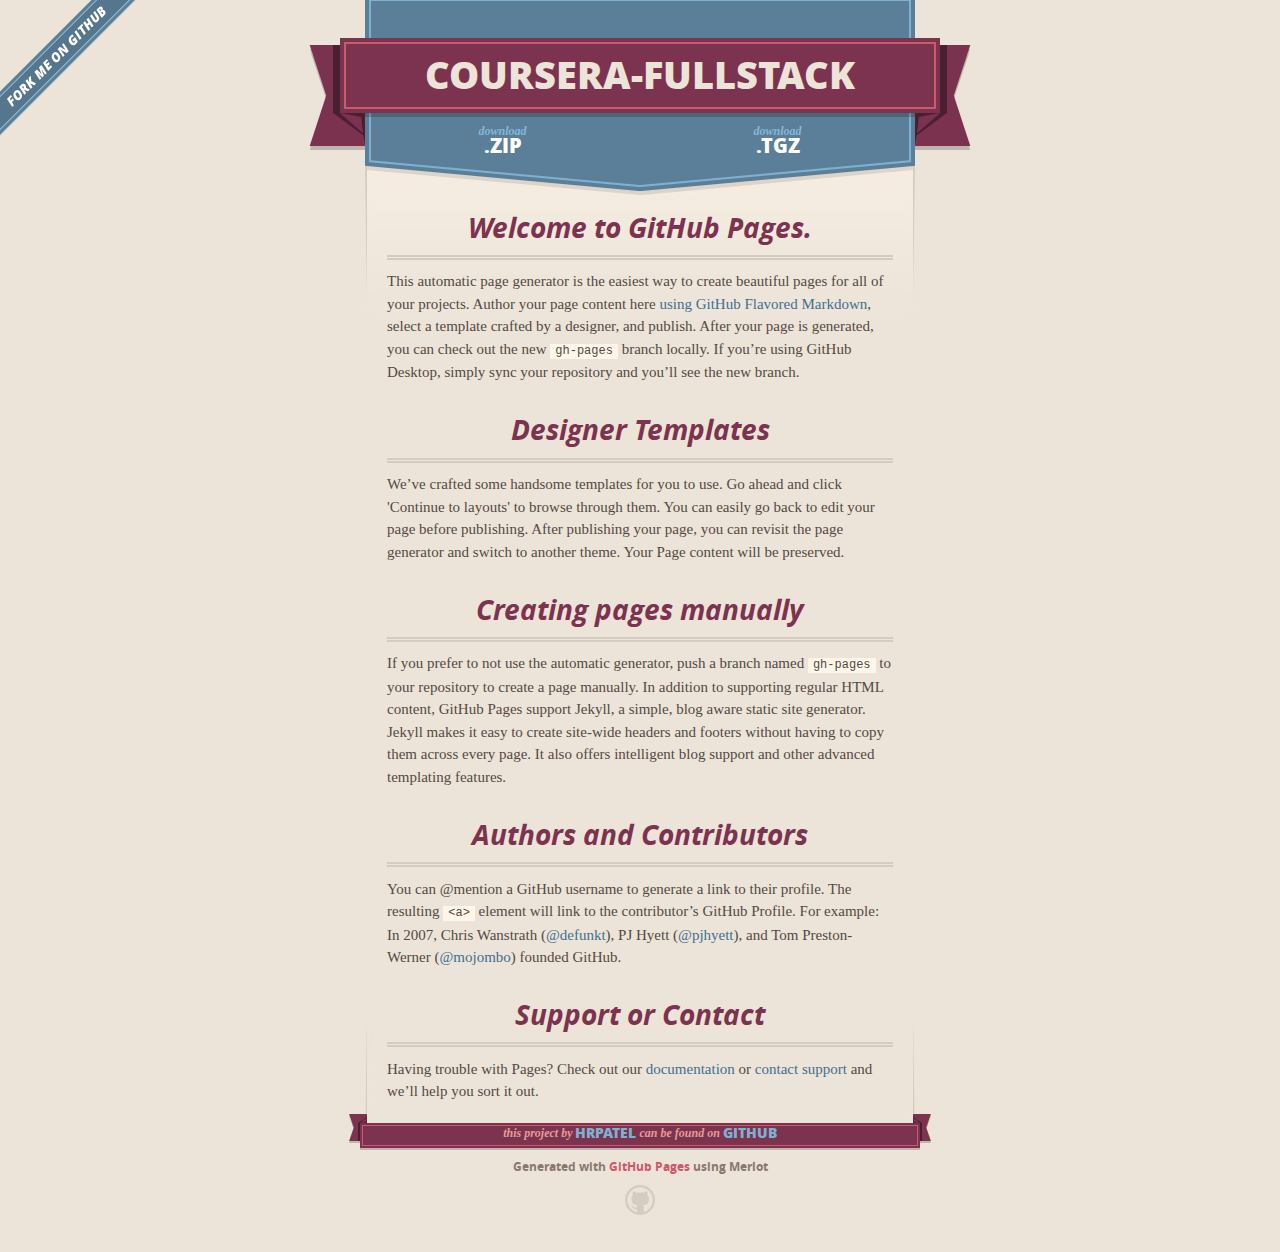
<file: index.html>
<!DOCTYPE html>
<html>
  <head>
    <meta charset='utf-8'>
    <meta http-equiv="X-UA-Compatible" content="chrome=1">
    <meta name="viewport" content="width=640">

    <link rel="stylesheet" href="stylesheets/core.css" media="screen">
    <link rel="stylesheet" href="stylesheets/mobile.css" media="handheld, only screen and (max-device-width:640px)">
    <link rel="stylesheet" href="stylesheets/github-light.css">

    <script type="text/javascript" src="javascripts/modernizr.js"></script>
    <script type="text/javascript" src="https://ajax.googleapis.com/ajax/libs/jquery/1.7.1/jquery.min.js"></script>
    <script type="text/javascript" src="javascripts/headsmart.min.js"></script>
    <script type="text/javascript">
      $(document).ready(function () {
        $('#main_content').headsmart()
      })
    </script>
    <title>Coursera-fullstack by hrpatel</title>
  </head>

  <body>
    <a id="forkme_banner" href="https://github.com/hrpatel/coursera-fullstack">View on GitHub</a>
    <div class="shell">

      <header>
        <span class="ribbon-outer">
          <span class="ribbon-inner">
            <h1>Coursera-fullstack</h1>
            <h2></h2>
          </span>
          <span class="left-tail"></span>
          <span class="right-tail"></span>
        </span>
      </header>

      <section id="downloads">
        <span class="inner">
          <a href="https://github.com/hrpatel/coursera-fullstack/zipball/master" class="zip"><em>download</em> .ZIP</a><a href="https://github.com/hrpatel/coursera-fullstack/tarball/master" class="tgz"><em>download</em> .TGZ</a>
        </span>
      </section>


      <span class="banner-fix"></span>


      <section id="main_content">
        <h3>
<a id="welcome-to-github-pages" class="anchor" href="#welcome-to-github-pages" aria-hidden="true"><span aria-hidden="true" class="octicon octicon-link"></span></a>Welcome to GitHub Pages.</h3>

<p>This automatic page generator is the easiest way to create beautiful pages for all of your projects. Author your page content here <a href="https://guides.github.com/features/mastering-markdown/">using GitHub Flavored Markdown</a>, select a template crafted by a designer, and publish. After your page is generated, you can check out the new <code>gh-pages</code> branch locally. If you’re using GitHub Desktop, simply sync your repository and you’ll see the new branch.</p>

<h3>
<a id="designer-templates" class="anchor" href="#designer-templates" aria-hidden="true"><span aria-hidden="true" class="octicon octicon-link"></span></a>Designer Templates</h3>

<p>We’ve crafted some handsome templates for you to use. Go ahead and click 'Continue to layouts' to browse through them. You can easily go back to edit your page before publishing. After publishing your page, you can revisit the page generator and switch to another theme. Your Page content will be preserved.</p>

<h3>
<a id="creating-pages-manually" class="anchor" href="#creating-pages-manually" aria-hidden="true"><span aria-hidden="true" class="octicon octicon-link"></span></a>Creating pages manually</h3>

<p>If you prefer to not use the automatic generator, push a branch named <code>gh-pages</code> to your repository to create a page manually. In addition to supporting regular HTML content, GitHub Pages support Jekyll, a simple, blog aware static site generator. Jekyll makes it easy to create site-wide headers and footers without having to copy them across every page. It also offers intelligent blog support and other advanced templating features.</p>

<h3>
<a id="authors-and-contributors" class="anchor" href="#authors-and-contributors" aria-hidden="true"><span aria-hidden="true" class="octicon octicon-link"></span></a>Authors and Contributors</h3>

<p>You can @mention a GitHub username to generate a link to their profile. The resulting <code>&lt;a&gt;</code> element will link to the contributor’s GitHub Profile. For example: In 2007, Chris Wanstrath (<a href="https://github.com/defunkt" class="user-mention">@defunkt</a>), PJ Hyett (<a href="https://github.com/pjhyett" class="user-mention">@pjhyett</a>), and Tom Preston-Werner (<a href="https://github.com/mojombo" class="user-mention">@mojombo</a>) founded GitHub.</p>

<h3>
<a id="support-or-contact" class="anchor" href="#support-or-contact" aria-hidden="true"><span aria-hidden="true" class="octicon octicon-link"></span></a>Support or Contact</h3>

<p>Having trouble with Pages? Check out our <a href="https://help.github.com/pages">documentation</a> or <a href="https://github.com/contact">contact support</a> and we’ll help you sort it out.</p>
      </section>

      <footer>
        <span class="ribbon-outer">
          <span class="ribbon-inner">
            <p>this project by <a href="https://github.com/hrpatel">hrpatel</a> can be found on <a href="https://github.com/hrpatel/coursera-fullstack">GitHub</a></p>
          </span>
          <span class="left-tail"></span>
          <span class="right-tail"></span>
        </span>
        <p>Generated with <a href="https://pages.github.com">GitHub Pages</a> using Merlot</p>
        <span class="octocat"></span>
      </footer>

    </div>

    
  </body>
</html>
</file>
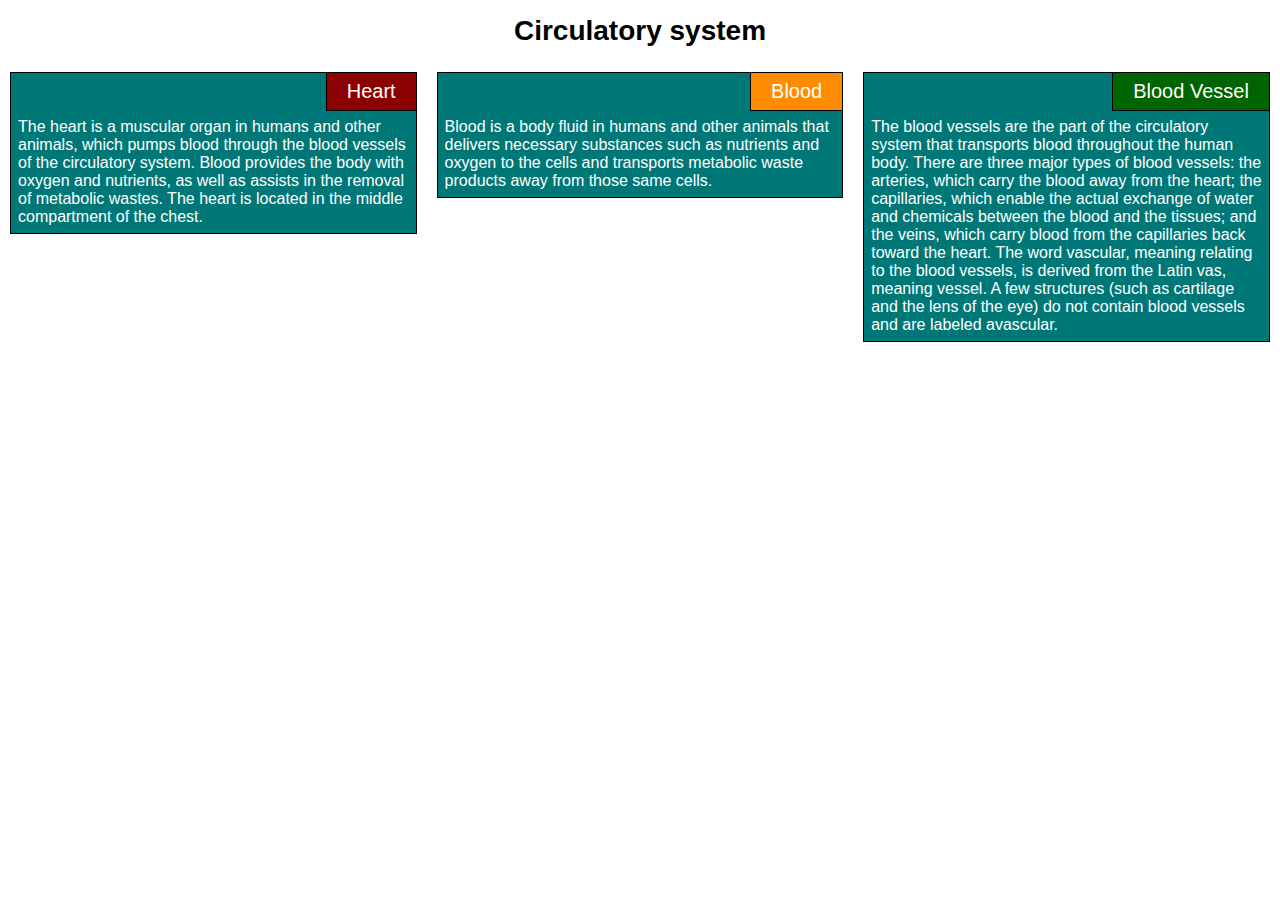
<file: course4/module2-solution/index.html>
<!DOCTYPE html>
<html>
<head>
  <meta charset="utf-8">
  <meta name="viewport" content="width=device-width, initial-scale=1">
  <title>Circulatory system</title>
  <link rel="stylesheet" href="css/styles.css">
</head>
<body>
<h1>Circulatory system</h1>

<div class="row">
  <section class="col-lg-4 col-md-6 col-sm-12">
    <div class="container">
      <p class="title heart">Heart</p>
      <p class="description">The heart is a muscular organ in humans and other animals, which pumps blood through the
        blood vessels of the circulatory system. Blood provides the body with oxygen and nutrients, as well as assists in
        the removal of metabolic wastes. The heart is located in the middle compartment of the chest.</p>
    </div>
  </section>

  <section class="col-lg-4 col-md-6 col-sm-12">
    <div class="container">
      <p class="title blood">Blood</p>
      <p class="description">Blood is a body fluid in humans and other animals that delivers necessary substances such as
        nutrients and oxygen to the cells and transports metabolic waste products away from those same cells.</p>
    </div>
  </section>

  <section class="col-lg-4 col-md-12 col-sm-12">
    <div class="container">
      <p class="title vessel">Blood Vessel</p>
      <p class="description"> The blood vessels are the part of the circulatory system that transports blood throughout
        the human body. There are three major types of blood vessels: the arteries, which carry the blood away from the
        heart; the capillaries, which enable the actual exchange of water and chemicals between the blood and the tissues;
        and the veins, which carry blood from the capillaries back toward the heart. The word vascular, meaning relating
        to the blood vessels, is derived from the Latin vas, meaning vessel. A few structures (such as cartilage and the
        lens of the eye) do not contain blood vessels and are labeled avascular.
      </p>
    </div>
  </section>
</div>

</body>
</html>
</file>
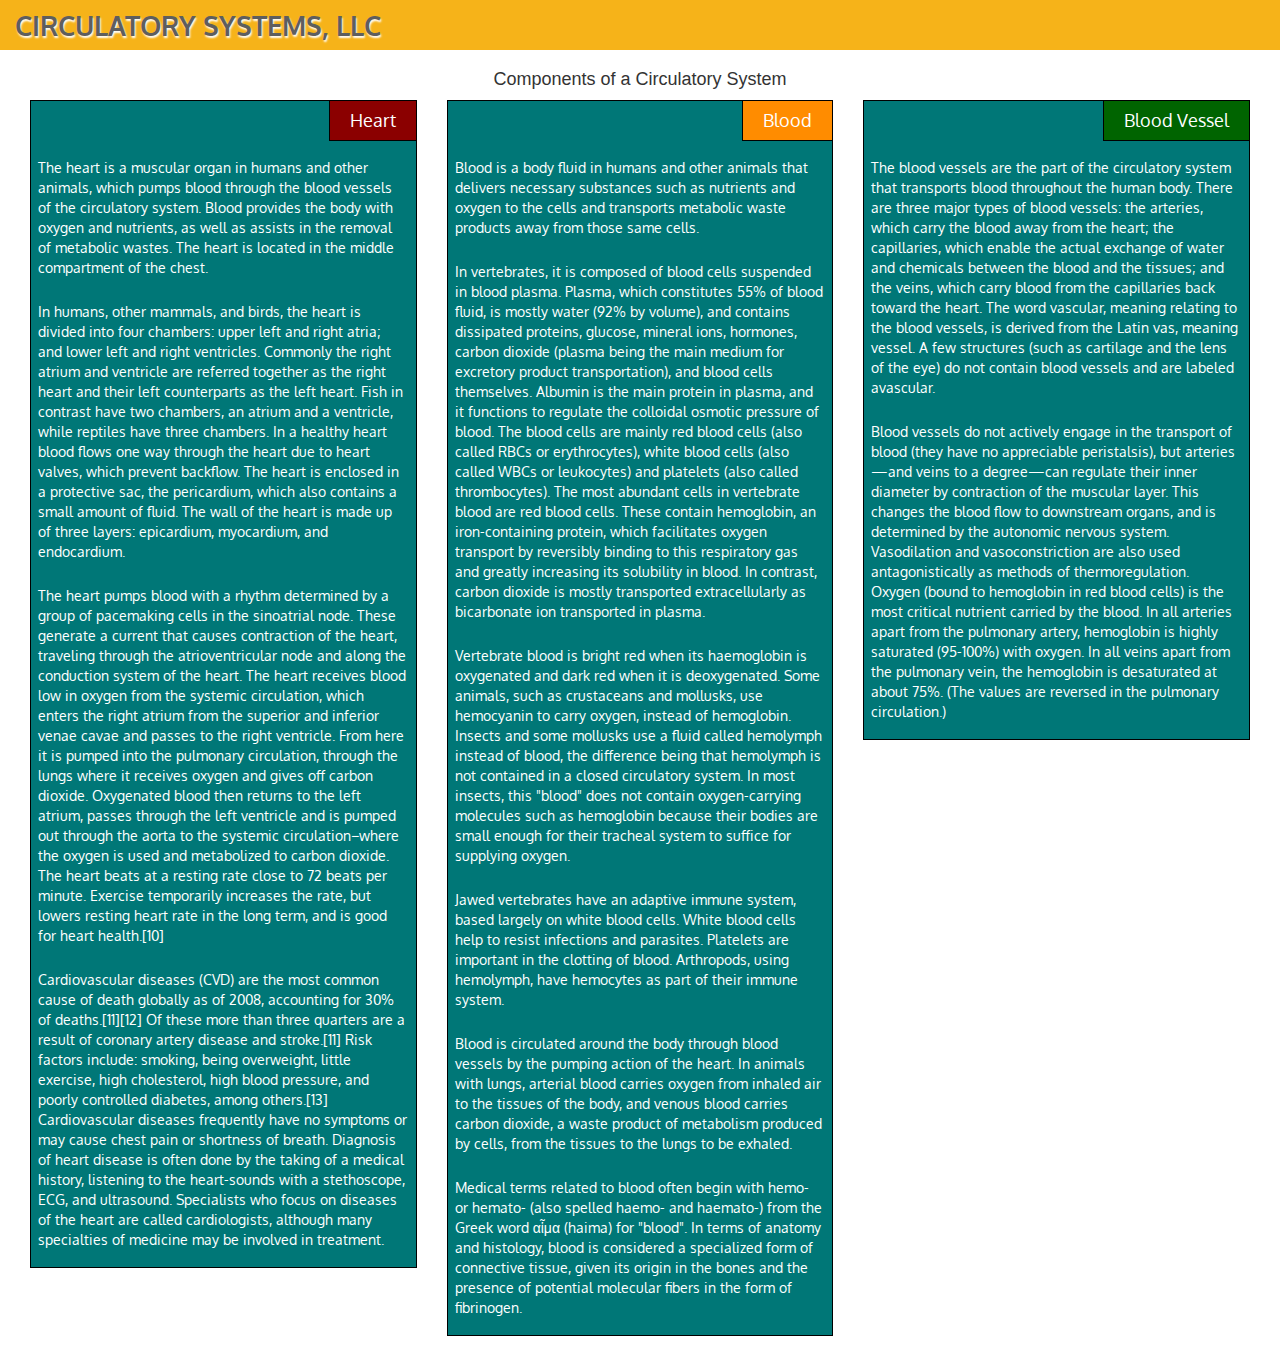
<file: course4/module3-solution/index.html>
<!DOCTYPE html>
<html>
<head>
  <meta charset="utf-8">
  <meta name="viewport" content="width=device-width, initial-scale=1">
  <title>Circulatory system</title>
  <link rel="stylesheet" href="css/bootstrap.min.css">
  <link rel="stylesheet" href="css/styles.css">
  <link href='https://fonts.googleapis.com/css?family=Oxygen:400,300,700' rel='stylesheet' type='text/css'>
  <link href='https://fonts.googleapis.com/css?family=Lora' rel='stylesheet' type='text/css'>
</head>
<body>

<header>
  <nav id="header-nav" class="navbar navbar-default">
    <div class="container-fluid">
      <div class="navbar-header">
        <div class="navbar-brand">
          <h1>Circulatory Systems, LLC</h1>
        </div>

        <button type="button" class="navbar-toggle collapsed" data-toggle="collapse" data-target="#collapsable-nav" aria-expanded="false">
          <span class="sr-only">Toggle navigation</span>
          <span class="icon-bar"></span>
          <span class="icon-bar"></span>
          <span class="icon-bar"></span>
        </button>
      </div>

      <div id="collapsable-nav" class="collapse navbar-collapse">
        <ul id="nav-list" class="nav navbar-nav navbar-right text-center">
          <li class="visible-xs">
            <a href="#heart">
              Heart
            </a>
          </li>
          <li class="visible-xs">
            <a href="#blood">
              Blood
            </a>
          </li>
          <li class="visible-xs">
            <a href="#blood_vessel">
              Blood Vessel
            </a>
          </li>
        </ul><!-- #nav-list -->
      </div><!-- .collapse .navbar-collapse -->
    </div><!-- .container -->
  </nav><!-- #header-nav -->
</header>

<h4 class="text-center">Components of a Circulatory System</h4>

<!-- Starting content here-->
<div class="container-fluid">
  <div class="row">
    <section class="col-md-4 col-sm-6 col-xs-12">
      <div class="item-box">
        <p id="heart" class="title heart">Heart</p>
        <p class="description">
          The heart is a muscular organ in humans and other animals, which pumps blood through the blood vessels of the circulatory system. Blood provides the body with oxygen and nutrients, as well as assists in the removal of metabolic wastes. The heart is located in the middle compartment of the chest.
        </p>
        <p class="description">
          In humans, other mammals, and birds, the heart is divided into four chambers: upper left and right atria; and lower left and right ventricles. Commonly the right atrium and ventricle are referred together as the right heart and their left counterparts as the left heart. Fish in contrast have two chambers, an atrium and a ventricle, while reptiles have three chambers. In a healthy heart blood flows one way through the heart due to heart valves, which prevent backflow. The heart is enclosed in a protective sac, the pericardium, which also contains a small amount of fluid. The wall of the heart is made up of three layers: epicardium, myocardium, and endocardium.
        </p>
        <p class="description">
          The heart pumps blood with a rhythm determined by a group of pacemaking cells in the sinoatrial node. These generate a current that causes contraction of the heart, traveling through the atrioventricular node and along the conduction system of the heart. The heart receives blood low in oxygen from the systemic circulation, which enters the right atrium from the superior and inferior venae cavae and passes to the right ventricle. From here it is pumped into the pulmonary circulation, through the lungs where it receives oxygen and gives off carbon dioxide. Oxygenated blood then returns to the left atrium, passes through the left ventricle and is pumped out through the aorta to the systemic circulation−where the oxygen is used and metabolized to carbon dioxide. The heart beats at a resting rate close to 72 beats per minute. Exercise temporarily increases the rate, but lowers resting heart rate in the long term, and is good for heart health.[10]
        </p>
        <p class="description">
          Cardiovascular diseases (CVD) are the most common cause of death globally as of 2008, accounting for 30% of deaths.[11][12] Of these more than three quarters are a result of coronary artery disease and stroke.[11] Risk factors include: smoking, being overweight, little exercise, high cholesterol, high blood pressure, and poorly controlled diabetes, among others.[13] Cardiovascular diseases frequently have no symptoms or may cause chest pain or shortness of breath. Diagnosis of heart disease is often done by the taking of a medical history, listening to the heart-sounds with a stethoscope, ECG, and ultrasound. Specialists who focus on diseases of the heart are called cardiologists, although many specialties of medicine may be involved in treatment.
        </p>
        <p class="back-to-top visible-xs text-center">
          <a href="#header-nav">Back to Top</a>
        </p>
      </div>
    </section>

    <section class="col-md-4 col-sm-6 col-xs-12">
      <div class="item-box">
        <p id="blood" class="title blood">Blood</p>
        <p class="description">
          Blood is a body fluid in humans and other animals that delivers necessary substances such as nutrients and oxygen to the cells and transports metabolic waste products away from those same cells.
        </p>
        <p class="description">
          In vertebrates, it is composed of blood cells suspended in blood plasma. Plasma, which constitutes 55% of blood fluid, is mostly water (92% by volume), and contains dissipated proteins, glucose, mineral ions, hormones, carbon dioxide (plasma being the main medium for excretory product transportation), and blood cells themselves. Albumin is the main protein in plasma, and it functions to regulate the colloidal osmotic pressure of blood. The blood cells are mainly red blood cells (also called RBCs or erythrocytes), white blood cells (also called WBCs or leukocytes) and platelets (also called thrombocytes). The most abundant cells in vertebrate blood are red blood cells. These contain hemoglobin, an iron-containing protein, which facilitates oxygen transport by reversibly binding to this respiratory gas and greatly increasing its solubility in blood. In contrast, carbon dioxide is mostly transported extracellularly as bicarbonate ion transported in plasma.
        </p>
        <p class="description">
          Vertebrate blood is bright red when its haemoglobin is oxygenated and dark red when it is deoxygenated. Some animals, such as crustaceans and mollusks, use hemocyanin to carry oxygen, instead of hemoglobin. Insects and some mollusks use a fluid called hemolymph instead of blood, the difference being that hemolymph is not contained in a closed circulatory system. In most insects, this "blood" does not contain oxygen-carrying molecules such as hemoglobin because their bodies are small enough for their tracheal system to suffice for supplying oxygen.
        </p>
        <p class="description">
          Jawed vertebrates have an adaptive immune system, based largely on white blood cells. White blood cells help to resist infections and parasites. Platelets are important in the clotting of blood. Arthropods, using hemolymph, have hemocytes as part of their immune system.
        </p>
        <p class="description">
          Blood is circulated around the body through blood vessels by the pumping action of the heart. In animals with lungs, arterial blood carries oxygen from inhaled air to the tissues of the body, and venous blood carries carbon dioxide, a waste product of metabolism produced by cells, from the tissues to the lungs to be exhaled.
        </p>
        <p class="description">
          Medical terms related to blood often begin with hemo- or hemato- (also spelled haemo- and haemato-) from the Greek word αἷμα (haima) for "blood". In terms of anatomy and histology, blood is considered a specialized form of connective tissue, given its origin in the bones and the presence of potential molecular fibers in the form of fibrinogen.
        </p>
        <p class="back-to-top visible-xs text-center">
          <a href="#header-nav">Back to Top</a>
        </p>
      </div>
    </section>

    <section class="col-md-4 col-sm-12 col-xs-12">
      <div class="item-box">
        <p id="blood_vessel" class="title vessel">Blood Vessel</p>
        <p class="description">
          The blood vessels are the part of the circulatory system that transports blood throughout the human body. There are three major types of blood vessels: the arteries, which carry the blood away from the heart; the capillaries, which enable the actual exchange of water and chemicals between the blood and the tissues; and the veins, which carry blood from the capillaries back toward the heart. The word vascular, meaning relating to the blood vessels, is derived from the Latin vas, meaning vessel. A few structures (such as cartilage and the lens of the eye) do not contain blood vessels and are labeled avascular.
        </p>
        <p class="description">
          Blood vessels do not actively engage in the transport of blood (they have no appreciable peristalsis), but arteries—and veins to a degree—can regulate their inner diameter by contraction of the muscular layer. This changes the blood flow to downstream organs, and is determined by the autonomic nervous system. Vasodilation and vasoconstriction are also used antagonistically as methods of thermoregulation. Oxygen (bound to hemoglobin in red blood cells) is the most critical nutrient carried by the blood. In all arteries apart from the pulmonary artery, hemoglobin is highly saturated (95-100%) with oxygen. In all veins apart from the pulmonary vein, the hemoglobin is desaturated at about 75%. (The values are reversed in the pulmonary circulation.)
        </p>
        <p class="back-to-top visible-xs text-center">
          <a href="#header-nav">Back to Top</a>
        </p>
      </div>
    </section>
  </div>
</div>
<!-- End of content-->

<!-- jQuery (Bootstrap JS plugins depend on it) -->
<script src="js/jquery-1.11.3.min.js"></script>
<script src="js/bootstrap.min.js"></script>
</body>
</html>
</file>
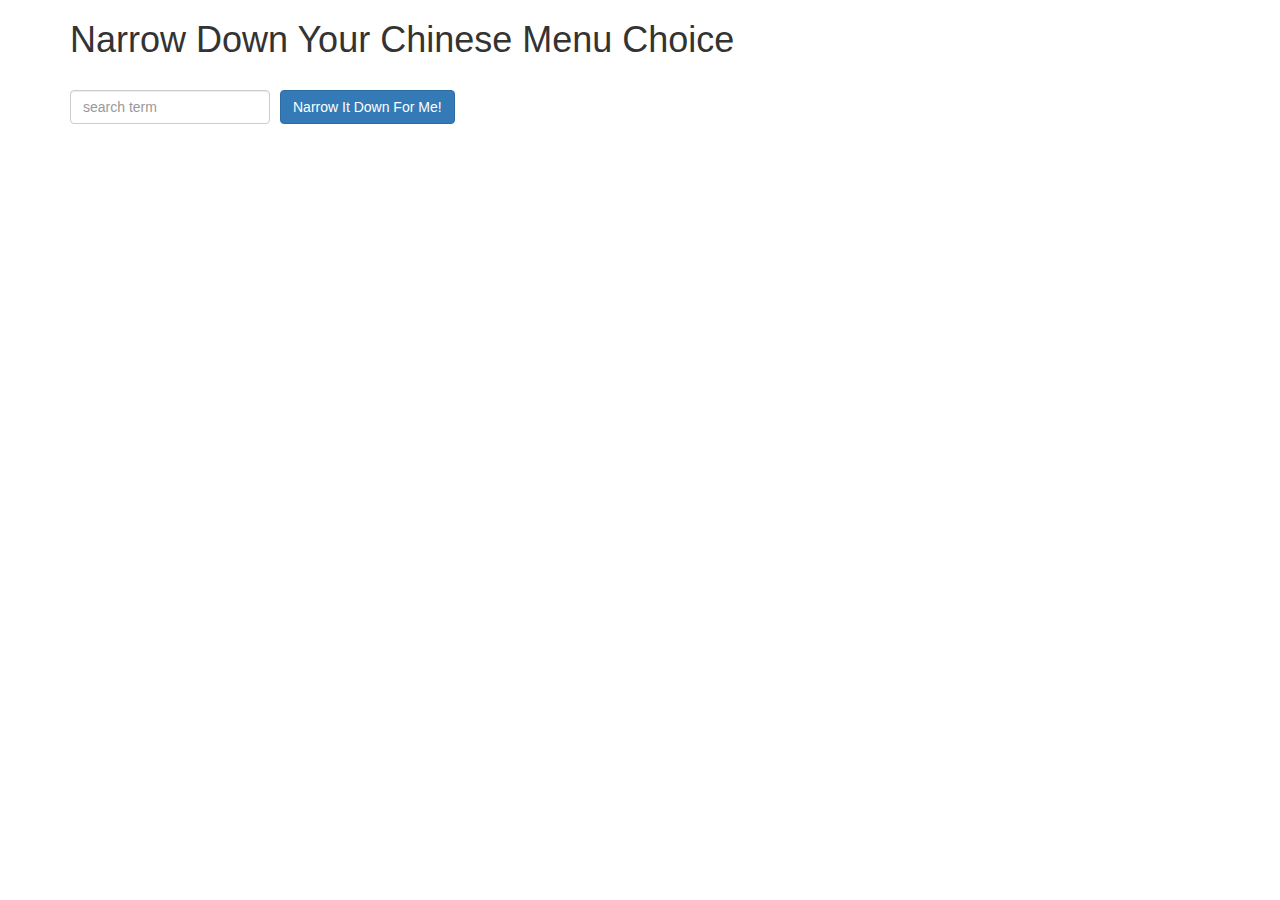
<file: course5/module3-solution/index.html>
<!doctype html>
<html lang="en">
<head>
  <title>Narrow Down Your Menu Choice</title>
  <meta name="viewport" content="width=device-width, initial-scale=1">
  <link rel="stylesheet" href="styles/bootstrap.min.css">
  <link rel="stylesheet" href="styles/styles.css">
</head>
<body ng-app="NarrowItDownApp">
<div class="container" ng-controller="NarrowItDownController as narrow">
  <h1>Narrow Down Your Chinese Menu Choice</h1>

  <div class="form-group">
    <input type="text" placeholder="search term" class="form-control" ng-model="narrow.searchTerm" ng-change="narrow.narrowDown();">
  </div>
  <div class="form-group narrow-button">
    <button class="btn btn-primary" ng-click="narrow.narrowDown();">Narrow It Down For Me!</button>
  </div>

  <div ng-if="narrow.found.length === 0;" class="infomessage">
    Nothing found
  </div>

  <!-- found-items should be implemented as a component -->
  <found-items found="narrow.found" on-remove="narrow.removeItem(index);"></found-items>
</div>

<script src="js/jquery-3.1.0.min.js"></script>
<script src="js/angular.min.js"></script>
<script src="js/app.js"></script>
</body>
</html>
</file>
<file: stylesheets/core.css>
@import url("screen.css");
@import url("non-screen.css") handheld;
@import url("non-screen.css") only screen and (max-device-width:640px);
</file>
<file: stylesheets/mobile.css>
/* Generated by Font Squirrel (http://www.fontsquirrel.com) on February 9, 2012 */


@font-face {
  font-family: 'Open Sans';
  src: url('../fonts/opensans-regular-webfont.eot');
  src: url('../fonts/opensans-regular-webfont.eot?#iefix') format('embedded-opentype'),
       url('../fonts/opensans-regular-webfont.woff') format('woff'),
       url('../fonts/opensans-regular-webfont.ttf') format('truetype'),
       url('../fonts/opensans-regular-webfont.svg#OpenSansRegular') format('svg');
  font-weight: normal;
  font-style: normal;
}

@font-face {
  font-family: 'Open Sans';
  src: url('../fonts/opensans-italic-webfont.eot');
  src: url('../fonts/opensans-italic-webfont.eot?#iefix') format('embedded-opentype'),
       url('../fonts/opensans-italic-webfont.woff') format('woff'),
       url('../fonts/opensans-italic-webfont.ttf') format('truetype'),
       url('../fonts/opensans-italic-webfont.svg#OpenSansItalic') format('svg');
  font-weight: normal;
  font-style: italic;
}

@font-face {
  font-family: 'Open Sans';
  src: url('../fonts/opensans-bold-webfont.eot');
  src: url('../fonts/opensans-bold-webfont.eot?#iefix') format('embedded-opentype'),
       url('../fonts/opensans-bold-webfont.woff') format('woff'),
       url('../fonts/opensans-bold-webfont.ttf') format('truetype'),
       url('../fonts/opensans-bold-webfont.svg#OpenSansBold') format('svg');
  font-weight: bold;
  font-style: normal;
}

@font-face {
  font-family: 'Open Sans';
  src: url('../fonts/opensans-bolditalic-webfont.eot');
  src: url('../fonts/opensans-bolditalic-webfont.eot?#iefix') format('embedded-opentype'),
       url('../fonts/opensans-bolditalic-webfont.woff') format('woff'),
       url('../fonts/opensans-bolditalic-webfont.ttf') format('truetype'),
       url('../fonts/opensans-bolditalic-webfont.svg#OpenSansBoldItalic') format('svg');
  font-weight: bold;
  font-style: italic;
}

@font-face {
  font-family: 'Open Sans';
  src: url('../fonts/opensans-extrabold-webfont.eot');
  src: url('../fonts/opensans-extrabold-webfont.eot?#iefix') format('embedded-opentype'),
       url('../fonts/opensans-extrabold-webfont.woff') format('woff'),
       url('../fonts/opensans-extrabold-webfont.ttf') format('truetype'),
       url('../fonts/opensans-extrabold-webfont.svg#OpenSansExtrabold') format('svg');
  font-weight: bolder;
  font-style: normal;
}


/* http://meyerweb.com/eric/tools/css/reset/ 
   v2.0 | 20110126
   License: none (public domain)
*/

html, body, div, span, applet, object, iframe,
h1, h2, h3, h4, h5, h6, p, blockquote, pre,
a, abbr, acronym, address, big, cite, code,
del, dfn, em, img, ins, kbd, q, s, samp,
small, strike, strong, sub, sup, tt, var,
b, u, i, center,
dl, dt, dd, ol, ul, li,
fieldset, form, label, legend,
table, caption, tbody, tfoot, thead, tr, th, td,
article, aside, canvas, details, embed, 
figure, figcaption, footer, header, hgroup, 
menu, nav, output, ruby, section, summary,
time, mark, audio, video {
  margin: 0;
  padding: 0;
  border: 0;
  font-size: 100%;
  font: inherit;
  vertical-align: baseline;
}
/* HTML5 display-role reset for older browsers */
article, aside, details, figcaption, figure, 
footer, header, hgroup, menu, nav, section {
  display: block;
}
body {
  line-height: 1;
}
ol, ul {
  list-style: none;
}
blockquote, q {
  quotes: none;
}
blockquote:before, blockquote:after,
q:before, q:after {
  content: '';
  content: none;
}
table {
  border-collapse: collapse;
  border-spacing: 0;
}

header, footer, section {
  display: block;
  position: relative;
}

/* STYLES */

div.shell {
  display: block;
  width: 640px;
  margin: 0 auto;
}

a#forkme_banner {
  display: none;
}

/* header */

header {
  position: relative;
  z-index: 2;
  margin: 0;
  max-width: 640px;
  top: 51px;
}

header span.ribbon-inner {
  position: relative;
  display: block;
  background-color: #cd596b;
  border: 8px solid #7c334f;
  padding: 6px;
  z-index: 1;
}

header span.left-tail, header span.right-tail {
  position: relative;
  display: block;
  width: 19px;
  height: 10px;
  background: transparent url(../images/ribbon-tail-sprite-2x.png) 0 0 no-repeat;
  position: absolute;
  bottom: -10px;
  z-index: 0;
}

header span.left-tail {
  background-position: 0 0;
  left: 0;
}

header span.right-tail {
  background-position: -19px 0;
  right: 0;
}

header h1 {
  background-color: #7c334f;
  font-size: 2em;
  font-weight: bolder;
  font-style: normal;
  text-transform: uppercase;
  color: #ece4d8;
  text-align: center;
  line-height:1;  
  padding: 14px 20px 0;
}

header h2 {
  background-color: #7c334f;
  font: bold italic .85em/1.5 Georgia, Times, “Times New Roman”, serif;
  color: #e69b95;
  padding-bottom: 14px;
  margin-top: -3px;
  text-align: center;
}

section#downloads {
  position: relative;
  display: block;
  height: 171px;
  width: 602px;
  padding-bottom: 150px;
  margin: 51px auto -250px;
  z-index: 1;
  background: transparent url(../images/shield.png) center 0 no-repeat;
}

section#downloads a {
  display: none;
}

span.banner-fix {
  background: transparent url(../images/shield-fallback.png) center top no-repeat;
  display: block;
  height: 31px;
  position: absolute;
  width: 640px;
  top: 20px;

}

section#main_content {
  z-index: 2;
  padding: 20px 40px 0;
  min-height:185px;
}

/* footer */

footer {
  background: none;
  padding-top: 104px;
  margin: -94px auto 40px;
  max-width:640px;
  text-align: center;
}

footer span.ribbon-outer {
  display: block;
  position: relative;
  border-bottom: 2px solid #bdb6ad;
}

footer span.ribbon-inner {
  position: relative;
  display: block;
  background-color: #cd596b;
  border: 8px solid #7c334f;
  padding: 6px;
  z-index: 1;
}

footer p {
  font-family: 'Open Sans', sans-serif;
  font-weight: bold;
  font-size: .6em;
  color: #8b786f;
}

footer a {
  color: #cd596b;
}

footer span.ribbon-inner p {
  background-color: #7c334f;
  margin: 0;
  color: #e69b95;
  font: bold italic 22px/1 Georgia, Times, “Times New Roman”, serif;
  height: auto;
  line-height: 1.1;
  padding: 20px 0px 10px;
}

footer span.ribbon-inner a {
  display: block;
  position: relative;
  bottom: 0;
  color: #7eb0d2;
  font-family: 'Open Sans', sans-serif;
  text-transform: uppercase;
  font-style: normal;
  font-weight: bolder;
  font-size: 38px;
  padding-bottom: 10px;
}

footer span.ribbon-inner a:hover {
  color: #7eb0d2;
}

footer span.left-tail, footer span.right-tail {
  position: relative;
  display: block;
  width: 23px;
  height: 126px;
  background: transparent url(../images/small-ribbon-tail-sprite-2x.png) 0 0 no-repeat;
  position: absolute;
  top: -126px;
  z-index: 0;
}

footer span.left-tail {
  background-position: 0 0;
  left: 0;
}

footer span.right-tail {
  background-position: -23px 0;
  right: 0;
}

footer span.octocat {
  background: transparent url(../images/octocat-2x.png) 0 0 no-repeat;
  display: block;
  width: 60px;
  height: 60px;
  margin: 20px auto 0;}

/* content */

body {
  background: #ece4d8;
  font: normal normal 30px/1.5 Georgia, Palatino,” Palatino Linotype”, Times, “Times New Roman”, serif;
  color: #544943;
  -webkit-font-smoothing: antialiased;
}

a, a:hover {
  color: #417090;
}

a {
  text-decoration: none;
}

a:hover {
  text-decoration: underline;
}

h1,h2,h3,h4,h5,h6 {
  font-family: 'Open Sans', sans-serif;
  font-weight: bold;
}

p {
  margin: .7em 0 0;
}

strong {
  font-weight: bold;
}

em {
  font-style: italic;
}

ol {
  margin: .7em 0;
  list-style-type: decimal;
  padding-left: 1.35em;
}

ul {
  margin: .7em 0;
  padding-left: 1.35em;
}

ul li {
  padding-left: 20px;
  background: transparent url(../images/chevron-2x.png) left 15px no-repeat;
}

blockquote {
  font-family: 'Open Sans', sans-serif;
  margin: 20px 0;
  color: #8b786f;
  padding-left: 1.35em;
  background: transparent url('../images/blockquote-gfx-2x.png') 0 8px no-repeat;
}

img {
  -webkit-box-shadow: 0px 4px 0px #bdb6ad;
  -moz-box-shadow: 0px 4px 0px #bdb6ad;
  box-shadow: 0px 4px 0px #bdb6ad;
  border: 4px solid #fff6e9;
  max-width: 556px;
}

hr {
  border: none;
  outline: none;
  height: 42px;
  background: transparent url('../images/hr-2x.jpg') center center repeat-x;
  margin: 0 0 20px;
}

code {
  background: #fff6e9;
  font: normal normal .9em/1.7 "Lucida Sans Typewriter", "Lucida Console", Monaco, "Bitstream Vera Sans Mono", monospace;
  padding: 0 5px 1px;
}

pre {
  margin: 10px 0 20px;
  padding: .7em;
  background: #fff6e9;
  border-bottom: 4px solid #bdb6ad;
  font: normal normal .9em/1.7 "Lucida Sans Typewriter", "Lucida Console", Monaco, "Bitstream Vera Sans Mono", monospace;
  overflow: auto;
}

table {
  background: #fff6e9;
  display: table;
  width: 100%;
  border-collapse: separate;
  border-bottom: 4px solid #bdb6ad;
  margin: 10px 0;
}

tr {
  display: table-row;
}

th {
  display: table-cell;
  padding: 2px 10px;
  border: solid #ece4d8;
  border-width: 0 4px 4px 0;
  color: #cd596b;
  font-family: 'Open Sans', sans-serif;
  font-weight: bold;
  font-size: .85em;
}

td {
  display: table-cell;
  padding: 0 .7em;
  border: solid #ece4d8;
  border-width: 0 4px 4px 0;
}

td:last-child, th:last-child {
  border-right: none;
}

tr:last-child td {
  border-bottom: none;
}

dl {
  margin: .7em 0 20px;
}

dt {
  font-family: 'Open Sans', sans-serif;
  font-weight: bold;
}

dd {
  padding-left: 1.35em;
}

dd p:first-child {
  margin-top: 0;
}

/* Content based headers */

#main_content > .header-level-1:first-child,
#main_content > .header-level-2:first-child,
#main_content > .header-level-3:first-child,
#main_content > .header-level-4:first-child,
#main_content > .header-level-5:first-child,
#main_content > .header-level-6:first-child {
  margin-top: 0;
}

.header-level-1 {
  font-size: 1.85em;
  border-bottom: .2em double #d3ccc1;
  color: #7c334f;
  text-align: center;
  font-style: italic;
  margin: 1.1em 0 .38em;
  line-height: 1.2;
  padding-bottom: 10px
}

.header-level-2 {
  font-size: 1.58em;
  color: #7c334f;
  margin: .95em 0 .5em;
  border-bottom: .1em solid #D3CCC1;
  line-height: 1.2;
  padding-bottom: 10px
}

.header-level-3 {
  margin: 20px 0 10px;
  font-size: 1.45em;
}

.header-level-4 {
  margin: .6em 0;
  font-size: 1.2em;
  color: #cd596b;
}

.header-level-5 {
  margin: .7em 0;
  font-size: 1em;
  color: #8b786f;
}

.header-level-6 {
  margin: .8em 0;
  font-size: .85em;
  font-style: italic;
}
</file>
<file: stylesheets/github-light.css>
/*
The MIT License (MIT)

Copyright (c) 2016 GitHub, Inc.

Permission is hereby granted, free of charge, to any person obtaining a copy
of this software and associated documentation files (the "Software"), to deal
in the Software without restriction, including without limitation the rights
to use, copy, modify, merge, publish, distribute, sublicense, and/or sell
copies of the Software, and to permit persons to whom the Software is
furnished to do so, subject to the following conditions:

The above copyright notice and this permission notice shall be included in all
copies or substantial portions of the Software.

THE SOFTWARE IS PROVIDED "AS IS", WITHOUT WARRANTY OF ANY KIND, EXPRESS OR
IMPLIED, INCLUDING BUT NOT LIMITED TO THE WARRANTIES OF MERCHANTABILITY,
FITNESS FOR A PARTICULAR PURPOSE AND NONINFRINGEMENT. IN NO EVENT SHALL THE
AUTHORS OR COPYRIGHT HOLDERS BE LIABLE FOR ANY CLAIM, DAMAGES OR OTHER
LIABILITY, WHETHER IN AN ACTION OF CONTRACT, TORT OR OTHERWISE, ARISING FROM,
OUT OF OR IN CONNECTION WITH THE SOFTWARE OR THE USE OR OTHER DEALINGS IN THE
SOFTWARE.

*/

.pl-c /* comment */ {
  color: #969896;
}

.pl-c1 /* constant, variable.other.constant, support, meta.property-name, support.constant, support.variable, meta.module-reference, markup.raw, meta.diff.header */,
.pl-s .pl-v /* string variable */ {
  color: #0086b3;
}

.pl-e /* entity */,
.pl-en /* entity.name */ {
  color: #795da3;
}

.pl-smi /* variable.parameter.function, storage.modifier.package, storage.modifier.import, storage.type.java, variable.other */,
.pl-s .pl-s1 /* string source */ {
  color: #333;
}

.pl-ent /* entity.name.tag */ {
  color: #63a35c;
}

.pl-k /* keyword, storage, storage.type */ {
  color: #a71d5d;
}

.pl-s /* string */,
.pl-pds /* punctuation.definition.string, string.regexp.character-class */,
.pl-s .pl-pse .pl-s1 /* string punctuation.section.embedded source */,
.pl-sr /* string.regexp */,
.pl-sr .pl-cce /* string.regexp constant.character.escape */,
.pl-sr .pl-sre /* string.regexp source.ruby.embedded */,
.pl-sr .pl-sra /* string.regexp string.regexp.arbitrary-repitition */ {
  color: #183691;
}

.pl-v /* variable */ {
  color: #ed6a43;
}

.pl-id /* invalid.deprecated */ {
  color: #b52a1d;
}

.pl-ii /* invalid.illegal */ {
  color: #f8f8f8;
  background-color: #b52a1d;
}

.pl-sr .pl-cce /* string.regexp constant.character.escape */ {
  font-weight: bold;
  color: #63a35c;
}

.pl-ml /* markup.list */ {
  color: #693a17;
}

.pl-mh /* markup.heading */,
.pl-mh .pl-en /* markup.heading entity.name */,
.pl-ms /* meta.separator */ {
  font-weight: bold;
  color: #1d3e81;
}

.pl-mq /* markup.quote */ {
  color: #008080;
}

.pl-mi /* markup.italic */ {
  font-style: italic;
  color: #333;
}

.pl-mb /* markup.bold */ {
  font-weight: bold;
  color: #333;
}

.pl-md /* markup.deleted, meta.diff.header.from-file */ {
  color: #bd2c00;
  background-color: #ffecec;
}

.pl-mi1 /* markup.inserted, meta.diff.header.to-file */ {
  color: #55a532;
  background-color: #eaffea;
}

.pl-mdr /* meta.diff.range */ {
  font-weight: bold;
  color: #795da3;
}

.pl-mo /* meta.output */ {
  color: #1d3e81;
}
</file>
<file: course4/module2-solution/css/styles.css>
/********** Base styles **********/
* {
  box-sizing: border-box;
  font-family: Helvetica, sans-serif;
  margin: 0;
  padding: 0;
}

h1 {
  font-size: 1.75em;
  margin-bottom: 15px;
  margin-top: 15px;
  text-align: center;
}

.container {
  background-color: #007777;
  border: 1px solid black;
  position: relative;
  margin: 10px;
}

.title {
  border-color: black;
  border-style: solid;
  border-width: 0 0 1px 1px;
  color: white;
  float: right;
  font-size: 1.25em;
  padding: 7px 20px 7px 20px;
  position: relative;
  text-align: center;
}

.description {
  clear: right;
  color: white;
  font-size: 1em;
  padding: 7px;
}

.heart {
  background-color: darkred;
}

.blood {
  background-color: darkorange;
}

.vessel {
  background-color: darkgreen;
}

/* Simple Responsive Framework. */
.row {
  width: 100%;
}

/********** Large devices only **********/
@media (min-width: 992px) {
  .col-lg-1, .col-lg-2, .col-lg-3, .col-lg-4, .col-lg-5, .col-lg-6, .col-lg-7, .col-lg-8, .col-lg-9, .col-lg-10, .col-lg-11, .col-lg-12 {
    float: left;
  }

  .col-lg-1 {
    width: 8.33%;
  }

  .col-lg-2 {
    width: 16.66%;
  }

  .col-lg-3 {
    width: 25%;
  }

  .col-lg-4 {
    width: 33.33%;
  }

  .col-lg-5 {
    width: 41.66%;
  }

  .col-lg-6 {
    width: 50%;
  }

  .col-lg-7 {
    width: 58.33%;
  }

  .col-lg-8 {
    width: 66.66%;
  }

  .col-lg-9 {
    width: 74.99%;
  }

  .col-lg-10 {
    width: 83.33%;
  }

  .col-lg-11 {
    width: 91.66%;
  }

  .col-lg-12 {
    width: 100%;
  }
}

/********** Medium devices only **********/
@media (min-width: 768px) and (max-width: 991px) {
  .col-md-1, .col-md-2, .col-md-3, .col-md-4, .col-md-5, .col-md-6, .col-md-7, .col-md-8, .col-md-9, .col-md-10, .col-md-11, .col-md-12 {
    float: left;
  }

  .col-md-1 {
    width: 8.33%;
  }

  .col-md-2 {
    width: 16.66%;
  }

  .col-md-3 {
    width: 25%;
  }

  .col-md-4 {
    width: 33.33%;
  }

  .col-md-5 {
    width: 41.66%;
  }

  .col-md-6 {
    width: 50%;
  }

  .col-md-7 {
    width: 58.33%;
  }

  .col-md-8 {
    width: 66.66%;
  }

  .col-md-9 {
    width: 74.99%;
  }

  .col-md-10 {
    width: 83.33%;
  }

  .col-md-11 {
    width: 91.66%;
  }

  .col-md-12 {
    width: 100%;
  }

  /********** Small devices only **********/
  @media (max-width: 767px) {
    .col-sm-1, .col-sm-2, .col-sm-3, .col-sm-4, .col-sm-5, .col-sm-6, .col-sm-7, .col-sm-8, .col-sm-9, .col-sm-10, .col-sm-11, .col-sm-12 {
      float: left;
    }

    .col-sm-1 {
      width: 8.33%;
    }

    .col-sm-2 {
      width: 16.66%;
    }

    .col-sm-3 {
      width: 25%;
    }

    .col-sm-4 {
      width: 33.33%;
    }

    .col-sm-5 {
      width: 41.66%;
    }

    .col-sm-6 {
      width: 50%;
    }

    .col-sm-7 {
      width: 58.33%;
    }

    .col-sm-8 {
      width: 66.66%;
    }

    .col-sm-9 {
      width: 74.99%;
    }

    .col-sm-10 {
      width: 83.33%;
    }

    .col-sm-11 {
      width: 91.66%;
    }

    .col-sm-12 {
      width: 100%;
    }
  }
}
</file>
<file: course4/module3-solution/css/styles.css>
/* BASE STYLE */
* {
  box-sizing: border-box;
  font-family: 'Oxygen', sans-serif;
  margin: 0;
  padding: 0;
}


/** HEADER **/
#header-nav {
  background-color: #f6b319;
  border-radius: 0;
  border: 0;
}

.navbar-brand h1 {
  font-size: 1.5em;
  text-transform: uppercase;
  font-weight: bold;
  text-shadow: 1px 2px 2px #fff;
  margin-top: 0;
  margin-bottom: 0;
  line-height: .75;
}

#nav-list a:hover {
  background: #E7E7E7;
}


/* CONTENT */
.row {
  margin: auto;
}

.item-box {
  background-color: #007777;
  border: 1px solid black;
  position: relative;
  margin-bottom: 30px;
}

.title {
  border-color: black;
  border-style: solid;
  border-width: 0 0 1px 1px;
  color: white;
  float: right;
  font-size: 1.25em;
  padding: 7px 20px 7px 20px;
  position: relative;
  text-align: center;
}

.back-to-top a:link {
  border-width: 1px;
  color: #aaa;
  font-size: .9em;
  text-transform: uppercase;
  padding: 7px 7px;
  text-align: center;
}

.description {
  clear: right;
  color: white;
  font-size: 1em;
  padding: 7px;
}

.heart {
  background-color: darkred;
}

.blood {
  background-color: darkorange;
}

.vessel {
  background-color: darkgreen;
}


/* OVERRIDES */
/********** Extra Small devices only **********/
@media (max-width: 480px) {

  .navbar-brand h1 {
    font-size: 1.3em;
  }
}
</file>
<file: course5/module3-solution/styles/styles.css>
h1 {
  margin-bottom: 30px;
}
input[type="text"] {
  width: 200px;
  float: left;
}
.narrow-button {
  float: left;
  margin-left: 10px;
}
.loader {
  display: none;
  margin-left: 5px;
  font-size: 10px;
  float: left;
  border-top: 1.1em solid rgba(147, 147, 147, 0.2);
  border-right: 1.1em solid rgba(147, 147, 147, 0.2);
  border-bottom: 1.1em solid rgba(147, 147, 147, 0.2);
  border-left: 1.1em solid #676767;
  -webkit-transform: translateZ(0);
  -ms-transform: translateZ(0);
  transform: translateZ(0);
  -webkit-animation: load8 1.1s infinite linear;
  animation: load8 1.1s infinite linear;
}
.loader,
.loader:after {
  border-radius: 50%;
  width: 3em;
  height: 3em;
}
@-webkit-keyframes load8 {
  0% {
    -webkit-transform: rotate(0deg);
    transform: rotate(0deg);
  }
  100% {
    -webkit-transform: rotate(360deg);
    transform: rotate(360deg);
  }
}
@keyframes load8 {
  0% {
    -webkit-transform: rotate(0deg);
    transform: rotate(0deg);
  }
  100% {
    -webkit-transform: rotate(360deg);
    transform: rotate(360deg);
  }
}

div.searchresult, div.infomessage{
  padding-top: 5px;
  clear: both;
}

.itemname {
  font-size: 1.2em;
  font-weight: bold;
}

.itemshortname {
  padding-left: 10px;
  padding-right: 10px;
}

.itemdescription {
  display: block;
  font-style: italic;
}

div.itemlist {
  padding-bottom: 16px;
}
</file>
